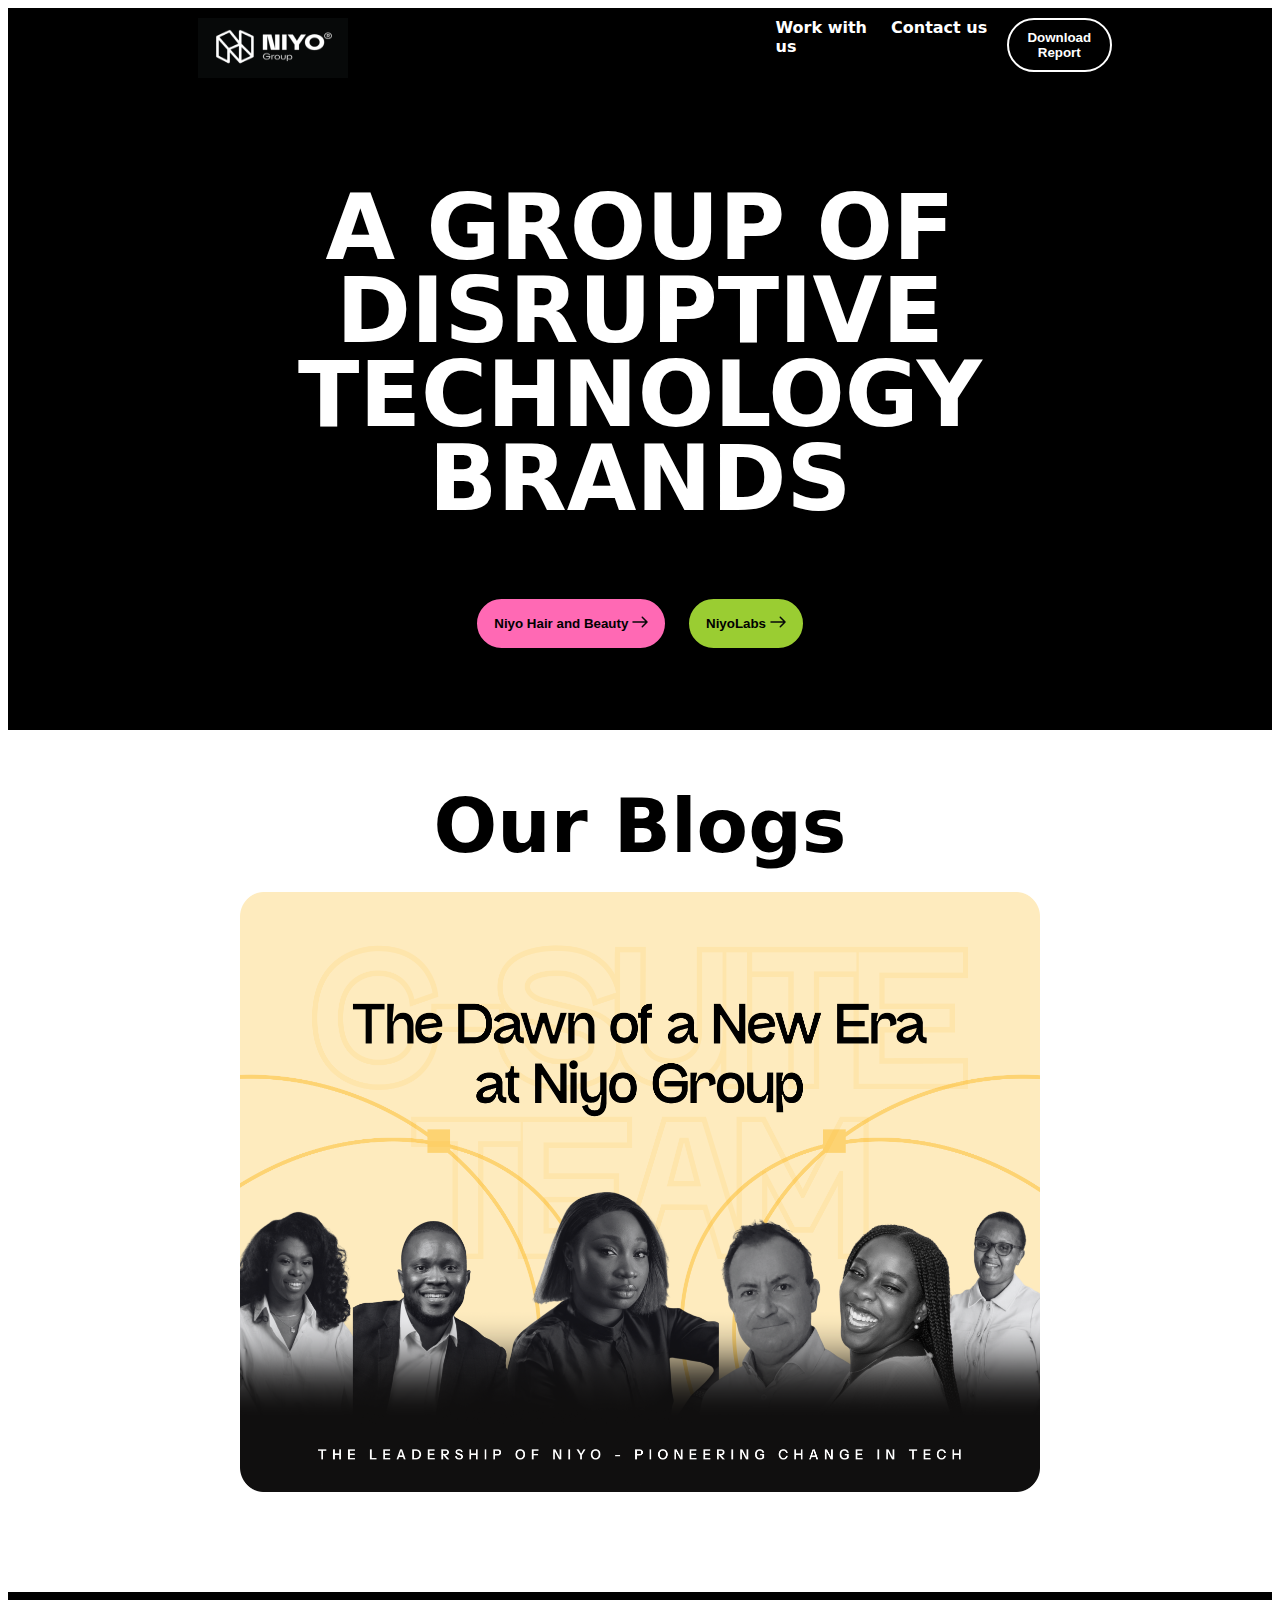
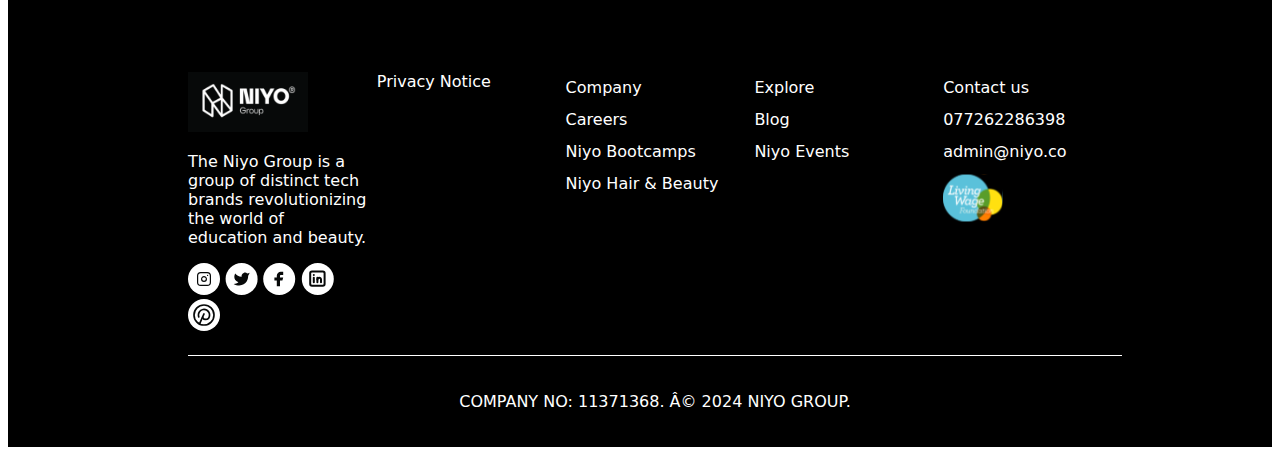
<file: index.html>
<!DOCTYPE html>
<html lang="en">
<head>
    <meta charset=UTF-8">
    <meta name="description" content="Niyo Group website">
    <meta name="keywords" content="Niyo bootcamp, Careers">
    <meta name="viewport" content="width=device-width, initial-scale=1.0">
    <meta name="author" content="Group C">
    <title>Niyo Group Page</title>
    <link rel="stylesheet" href="style.css">
    
    
</head>
<body>
    <header>
        <nav>
            <div class="grid-container1">
                    <div class="item-1">
                        <a href="#"><img src="Images/niyo logo.png" width="150" height="60"></a>
                    </div>
                    <div class="item-2"><a href="careers.html">Work with us</a></div>
                    <div class="item-3"><a href="#">Contact us</a></div>
                    <div class="item-4"><a href="#"><button class="dropdownbutton-0">Download Report</button></a></div>
            </div>
        </nav>
    </header>
    <main>
        <div class="index-1">
            <h2>A group of</h2> 
            <h2>disruptive</h2>
            <h2>technology</h2>
            <h2>brands</h2>
        </div>
        
        <div class="flex-container1">
            <div class = button1>
                <button type="submit" class="dropdownbutton-1" >Niyo Hair and Beauty <img src="Images/black-arrow..svg" ></button>
            </div>
            <div class="button1">
                <button type="submit" class="dropdownbutton-2" >NiyoLabs <img src="Images/black-arrow..svg"></button>
            </div>
        </div>
        
        <div class="index-2">
                <h2>Our Blogs</h2>
                <img src="Images/our blogs.png" alt="Our Blogs" height="600" width="800">                        
        </div>    

    </main>
    <footer>

        <div class="grid-container2">
            <div class="item-5">
                <img src="Images/niyo logo.png" alt="Niyo Logo" width="120" height="60">
                <p class-p1>The Niyo Group is a group of distinct tech brands revolutionizing the world of education and beauty.</p>
                <a href="#"><img src="Images/instagram..svg"></a>
                <a href="#"><img src="Images/twitter..svg"></a>
                <a href="#"><img src="Images/facebook..svg"></a>
                <a href="#"><img src="Images/LinkedIn.svg"></a>
                <a href="#"><img src="Images/Pinterest.svg"></a>
            </div>
            <div class="item-6">
                Privacy Notice
            </div>
            <div class="item-7">
                Company
                <a href="#">Careers</a>
                <a href="#">Niyo Bootcamps</a>
                <a href="#">Niyo Hair & Beauty</a>
            </div>
            <div class="item-8">
                Explore
                <a href="#">Blog</a>
                <a href="#">Niyo Events</a>
            </div>
            <div class="item-9">
                Contact us
                <a href="#">077262286398</a>
                <a href="#">admin@niyo.co</a>
                <img src="Images/badge..svg" height="60" width="60">
            </div>
        
        </div>
        
        <div class="flex-container5">
            <p>COMPANY NO: 11371368. © 2024 NIYO GROUP.</p>
         </div>
        
    </footer>
    
</body>


</html>
</file>
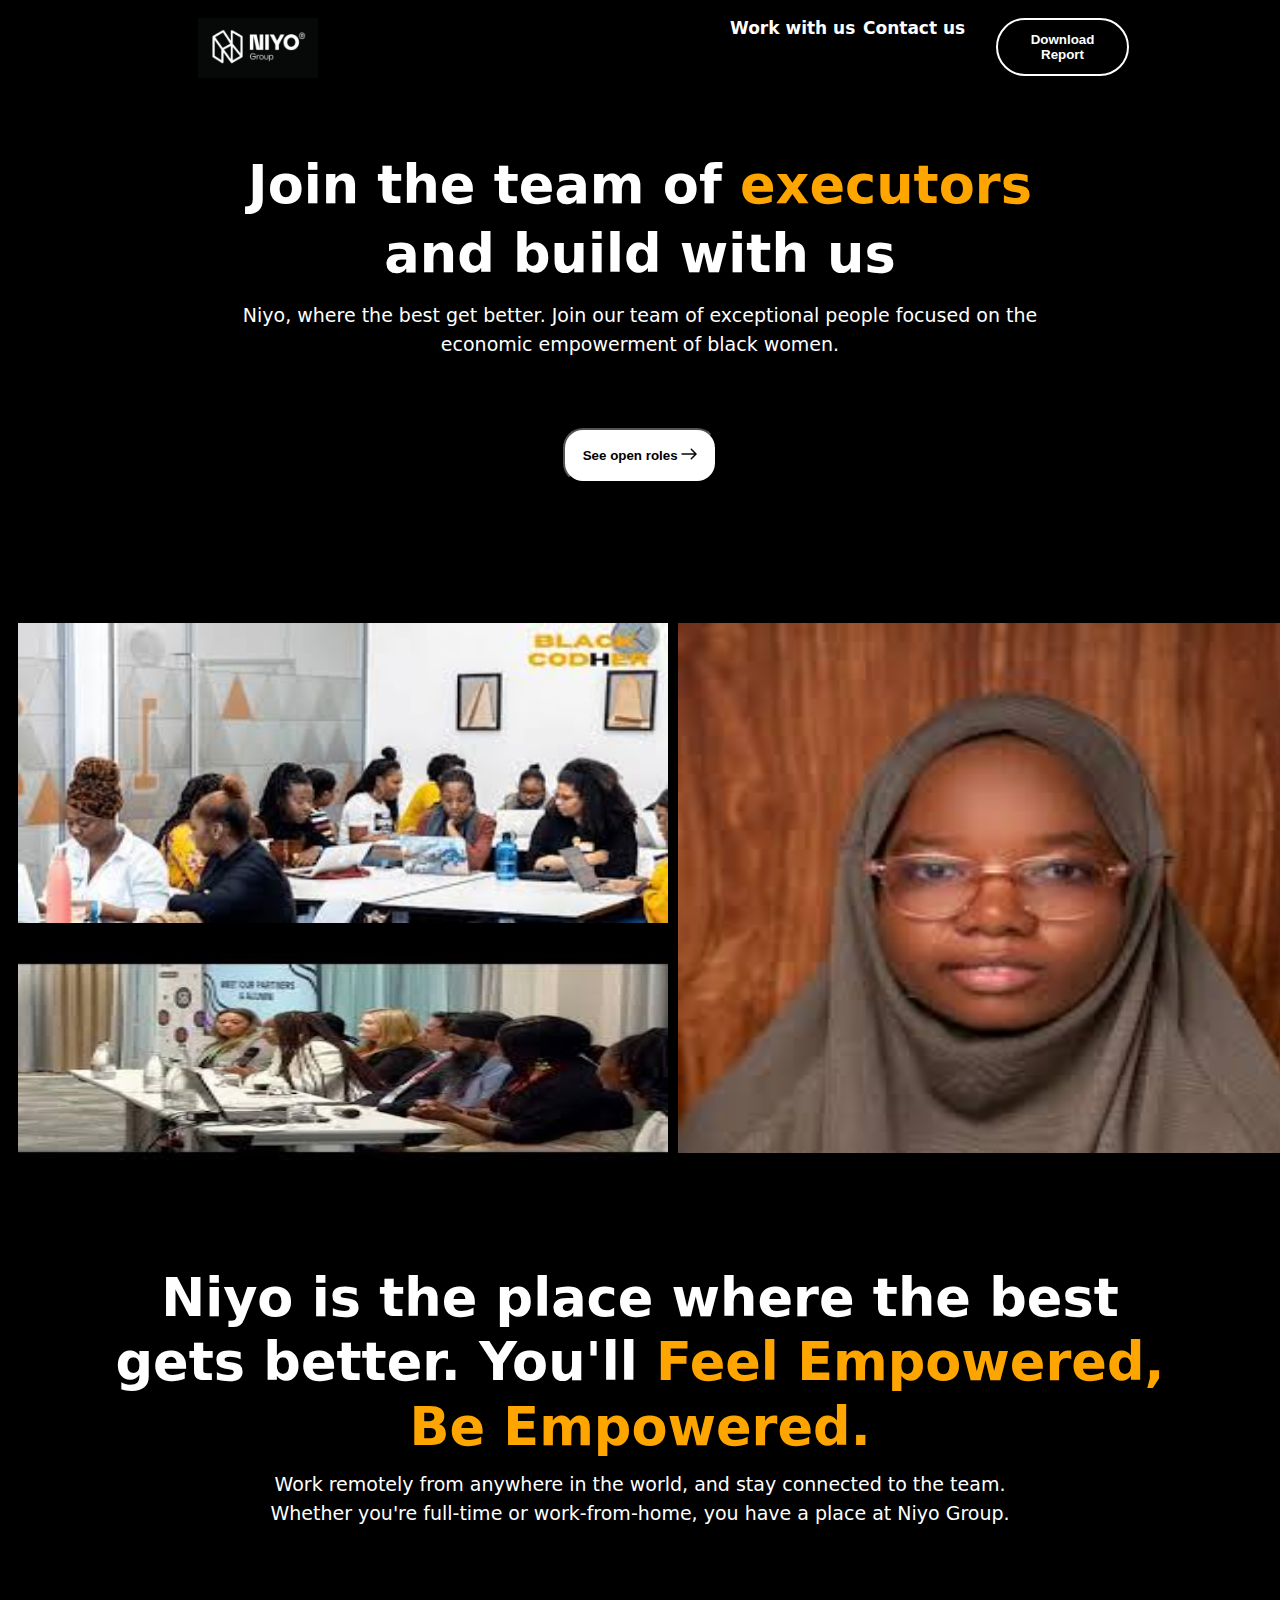
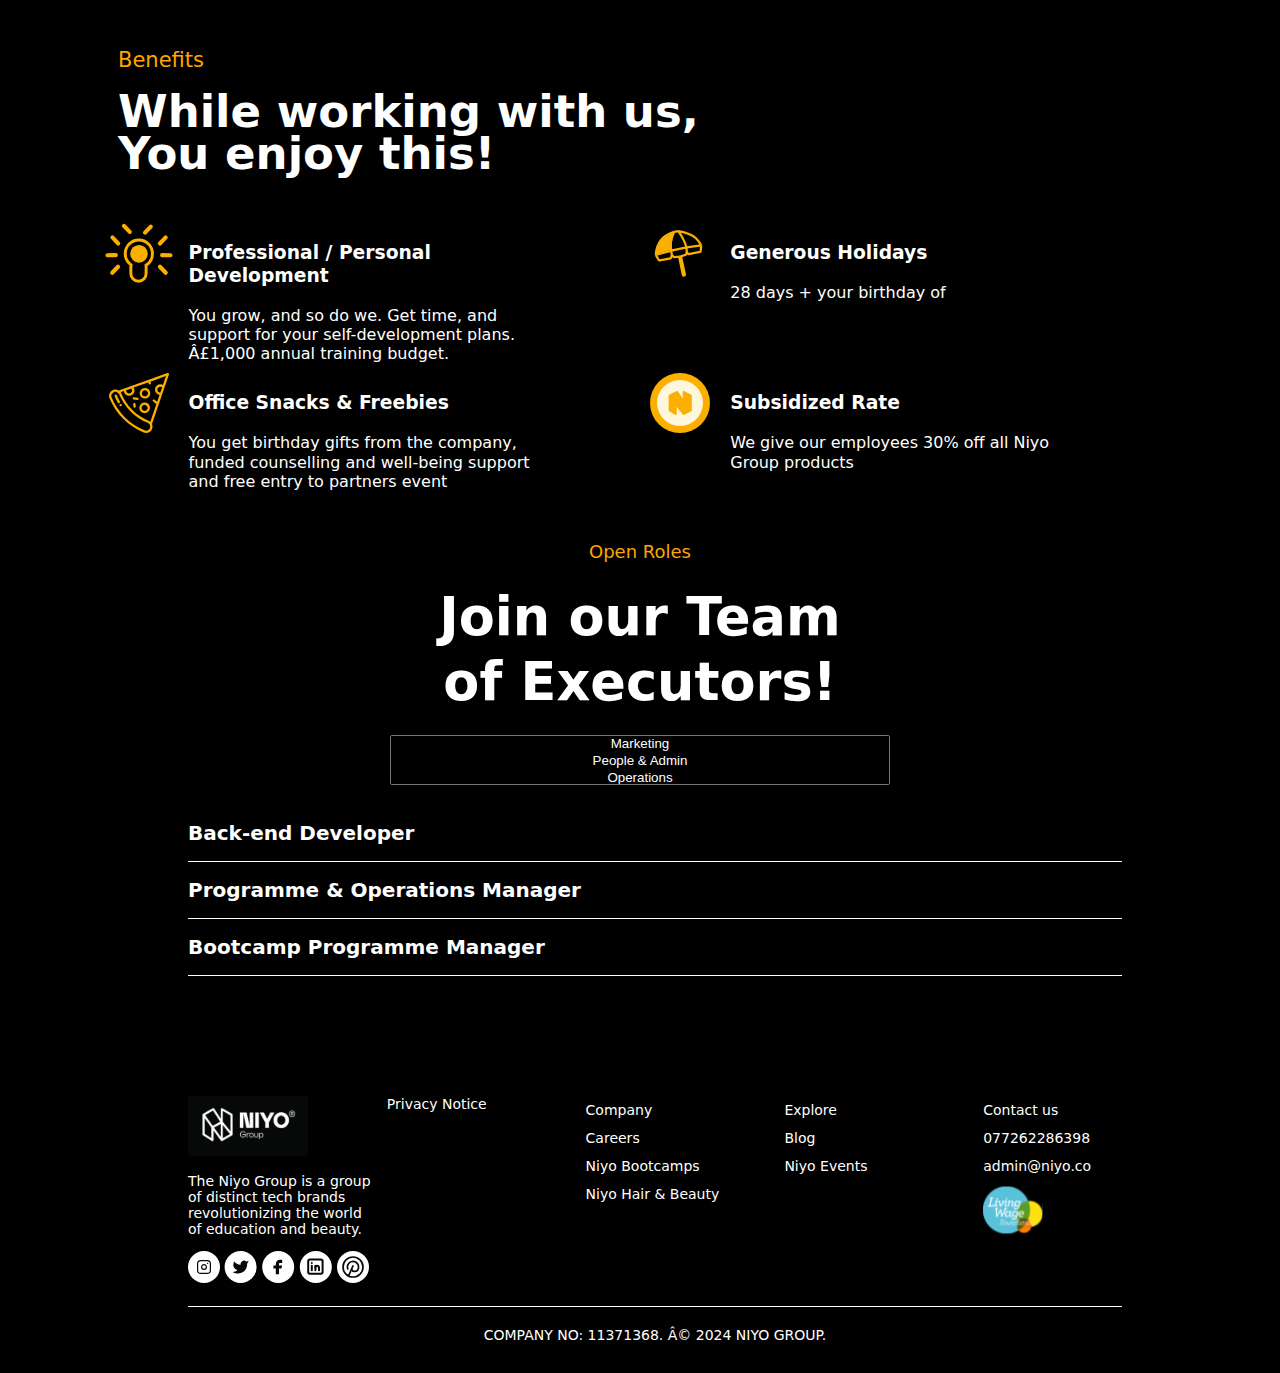
<file: careers.html>
<!DOCTYPE html>
<html lang="en">
<head>
    <meta charset=UTF-8">
    <meta name="description" content="Niyo Group website">
    <meta name="keywords" content="Niyo bootcamp, Careers">
    <meta name="viewport" content="width=device-width, initial-scale=1.0">
    <meta name="author" content="Group C">
    <title>Careers Page</title>
    <link rel="stylesheet" href="style.css">
    
    
</head>
<body class="careers-0">
    <header>
        <nav>
            <div class="grid-container4">
                    <div class="item-18"><a href="#"><img src="Images/niyo logo.png" width="120" height="60"></a></div>
                    <div class="item-19"><a href="careers.html">Work with us</a></div>
                    <div class="item-20"><a href="#">Contact us</a></div>
                    <div class="item-21"><a href="#"><button class="dropdownbutton-3">Download Report</button></a></div>
            </div>
        </nav>
    </header>
    <main>
        <div class="careers-1">
            <h2>Join the team of <span>executors</span></h2>
            <h2>and build with us</h2>
        </div>

        <div class="careers-2">
            <p>Niyo, where the best get better. Join our team of exceptional people focused on the </p>
            <p>economic empowerment of black women.</p>
        </div>
        
        <div class="careers-3">
            <div>
                <button type="submit" class="dropdownbutton-4">See open roles <img src="Images/black-arrow..svg"> </button>
            </div>            
        </div>
        
        <div class="grid-container3">
            <div class="item-10">
                <img src="Images/Careers image1.jpg" width="650" height="300">
            </div>
            <div class="item-11">
                <img src="Images/Careers image3.jpg"width="650" height="250" >
            </div>
            <div class="item-12">
                <img src="Images/Careers image2.jpg" width="650" height="530"  >
            </div>
            
        </div> 

        <div class="careers-4">
            <h2>Niyo is the place where the best</h2>
            <h2>gets better. You'll <span>Feel Empowered,</span></h2>    
            <h2><span>Be Empowered.</span></h2>
        </div>

        <div class="careers-5">
            <p>Work remotely from anywhere in the world, and stay connected to the team.</p>
            <p>Whether you're full-time or work-from-home, you have a place at Niyo Group.</p>
        </div>

        <div class = careers-6>
            <p>Benefits</p>
        </div>

        <div class = careers-7 >
            <h2>While working with us,</h2>
            <h2>You enjoy this!</h2>
        </div>

        <div class="grid-container6">
            <div class="item-22">
                <img src="Images/Light Bulb.svg" alt="lightbulb" width="100" height="60">
                
            </div>
            <div class="item-23">
                <h3>Professional / Personal Development</h3>
                <p>You grow, and so do we. Get time, and support for your self-development plans. £1,000 annual training budget.</p>
            </div>
            <div class="item-24">
                <img src="Images/Umbrella.svg" alt="lightbulb" width="100" height="60">
                
            </div>
            <div class="item-25">
                <h3>Generous Holidays</h3>
                <p>28 days + your birthday of</p>
            </div>
            <div class="item-26">
                <img src="Images/Pizza Slice.svg" alt="lightbulb" width="100" height="60">
                
            </div>
            <div class="item-27">
                <h3>Office Snacks & Freebies</h3>
                <p>You get birthday gifts from the company, funded counselling and well-being support and free entry to partners event</p>
            </div>
            
            <div class="item-28">
            <img src="Images/Niyo Coin.svg" alt="lightbulb" width="100" height="60">
    
            </div>
            <div class="item-29">
            <h3>Subsidized Rate</h3>
            <p>We give our employees 30% off all Niyo Group products</p>
            </div>
        </div>

        <div class = careers-8 >
            <p>Open Roles</p>
        </div>

        <div class = careers-9 >
            <h2>Join our Team</h2>
            <h2>of Executors!</h2>
            <select id="All Departments" class="form-element1" aria-placeholder="All Departments" multiple>
                <option value="Marketing">Marketing</option>
                <option value="People & Admin">People & Admin</option>
                <option value="Operations">Operations</option>
                <option value="Tech">Tech</option>
                <option value="Partnerships">Partnerships</option>
                <option value="Customer Happiness">Customer Happiness</option>
                <option value="Legal">Legal</option>
            </select>
        </div>

        <div class="dropdown-1">
            <a href="#">Back-end Developer</a>
            <a href="#">Programme & Operations Manager</a>
            <a href="#">Bootcamp Programme Manager</a>
        </div>
           
        




    </main>
    <footer>

        <div class="grid-container5">
            <div class="item-13">
                <img src="Images/niyo logo.png" alt="Niyo Logo" width="120" height="60">
                <p>The Niyo Group is a group of distinct tech brands revolutionizing the world of education and beauty.</p>
                <a href="#"><img src="Images/instagram..svg"></a>
                <a href="#"><img src="Images/twitter..svg"></a>
                <a href="#"><img src="Images/facebook..svg"></a>
                <a href="#"><img src="Images/LinkedIn.svg"></a>
                <a href="#"><img src="Images/Pinterest.svg"></a>
            </div>
            <div class="item-14">
                Privacy Notice
            </div>
            <div class="item-15">
                Company
                <a href="#">Careers</a></li>
                <a href="#">Niyo Bootcamps</a>
                <a href="#">Niyo Hair & Beauty</a>
            </div>
            <div class="item-16">
                Explore
                <a href="#">Blog</a>
                <a href="#">Niyo Events</a>
            </div>
            <div class="item-17">
                Contact us
                <a href="#">077262286398</a>
                <a href="#">admin@niyo.co</a>
                <img src="Images/badge..svg" height="60" width="60">

            </div>
        
        </div>
        
        <div class="flex-container6">
            <p>COMPANY NO: 11371368. © 2024 NIYO GROUP.</p>
         </div>
        
    </footer>
    
</body>


</html>
</file>
<file: style.css>
nav {
    background-color: black;
}


a {
    color: white;
    text-decoration: none;
}

body {

    background-color: white;
    font-family: system-ui, -apple-system, BlinkMacSystemFont, 'Segoe UI', Roboto, Oxygen, Ubuntu, Cantarell, 'Open Sans', 'Helvetica Neue', sans-serif;
}

.index-1 {
    
    padding: 20px;
    background-color: black;
    text-align: center;
    text-transform: uppercase;
    color: white;
    font-size: 60px;
    font-weight: bold; 
    line-height: 0.1;
}


.flex-container1 {
    display: flex;
    flex-direction: row;
    justify-content: center;
    background-color: black;
    gap: 20px;
    padding-top: 20px;
    padding-bottom: 80px;
}

.dropdownbutton-1 {
    padding: 20px;
    border: black 2px solid;
    box-sizing: border-box;
    border-radius: 30px;
}

.dropdownbutton-2 {
    padding: 20px;
    border: black 2px solid;
    box-sizing: border-box;
    border-radius: 30px;
}

.index-2 {
    text-align: center;
    font-size: 50px;
    font-weight: bold;
    line-height: 0.1;
    padding-top: 30px;
    padding-bottom: 100px;
}

body {
    font-family: system-ui, -apple-system, BlinkMacSystemFont, 'Segoe UI', Roboto, Oxygen, Ubuntu, Cantarell, 'Open Sans', 'Helvetica Neue', sans-serif;
}

footer {
    background-color: black;
    color: white;
    font-family: system-ui, -apple-system, BlinkMacSystemFont, 'Segoe UI', Roboto, Oxygen, Ubuntu, Cantarell, 'Open Sans', 'Helvetica Neue', sans-serif;

}

.flex-container5 {
    padding: 20px;
    margin-left: 180px;
    margin-right: 150px;
    text-align: center;
    border-top: solid 1px white;
}

.grid-container1 {
    display: grid;
    grid-template-columns:1fr 1fr 1fr 1fr 1fr 1fr 1fr 1fr;
    grid-template-rows: 100px;
    gap: 10px;
    padding: 10px;
    margin-left: 180px;
    margin-right: 150px;
}

.item-1 {
    grid-column: 1/span 5;
    text-align: left;
}
.item-2 {
    grid-column: 6;
    text-align: left;
    font-weight: bold;
    
}

.item-2 :hover {
    color: salmon;
}

.item-3 {
    grid-column: 7;
    text-align: left;
    font-weight: bold;
}

.item-3 :hover {
    color: salmon;
}

.item-4 {
    grid-column: 8;
    text-align: left;
    font-weight: bold;
}

.dropdownbutton-0 {
    background-color: black;
    color: white;
    font-weight: bold;
    padding: 10px;
    box-sizing: border-box ;
    border: solid 2px white;
    border-radius: 30px;
}

.dropdownbutton-0:hover {
    background-color: white;
    color: black;
}

.dropdownbutton-1 {
    background-color: hotpink;
    color: black;
    font-weight: bold;
    padding: 17px;
    box-sizing: border-box ;
    border: solid 2px black;
    border-radius: 30px;
}

.dropdownbutton-2 {
    background-color: yellowgreen;
    color: black;
    font-weight: bold;
    padding: 17px;
    box-sizing: border-box ;
    border: solid 2px black;
    border-radius: 30px;
}


.grid-container2 {
    display: grid;
    grid-template-columns: 1fr 1fr 1fr 1fr 1fr;
    grid-template-rows: 200 ;
    margin-left: 180px;
    margin-right: 150px;
    gap: 10px;
    padding-top: 80px;
    padding-bottom: 20px;
}

.item-5 {
    grid-column: 1;
    text-align: left;
}

.item-6 {
    grid-column: 2;
    text-align: left;
}

.item-7 {
    grid-column: 3;
    text-align: left;
    line-height: 2;
}
.item-7 a {
    display: block;
}

.item-8 {
    grid-column: 4;
    text-align: left;
    line-height: 2;
}
.item-8 a {
    display: block;
}
.item-9 {
    grid-column: 5;
    text-align: left;
    line-height: 2;
}

.item-9 a {
    display: block;
}

.careers-0 {
    background-color: black;
    font-family: system-ui, -apple-system, BlinkMacSystemFont, 'Segoe UI', Roboto, Oxygen, Ubuntu, Cantarell, 'Open Sans', 'Helvetica Neue', sans-serif;
    color: white;
}

.careers-1 {
    text-align: center;
    font-weight: bold;
    color: white;
    font-size: 35px;
    line-height: 0.4;
}

.careers-2 {
    text-align: center;
    color: white;
    font-size: 19px;
    line-height: 0.5;
}
.careers-3 {
    text-align: center;
    color: white;
    padding-bottom: 130px;
    padding-top: 60px;
    
}
.dropdownbutton-4 {
    background-color: white;
    color: black;
    font-weight: bold;
    padding: 18px;
    box-sizing: border-box;
    border-radius: 20px;
}

.dropdownbutton-4:hover {
    background-color: orange;
    color: white;
}
.grid-container3 {
    display: grid;
    grid-template-columns: 1fr 1fr;
    grid-template-rows: 300px 300px;
    padding: 10px;
    gap: 10px;
}

.item-10 {
    grid-column: 1;

}

.item-11 {
    grid-column: 1;
    grid-row: 2;
}

.item-12 {
    grid-column: 2;
    grid-row: 1/2;

}

.careers-1 {
    text-align: center;
    line-height: 0.5;
}

span {
    color: orange;
}

.careers-4 {
    text-align: center;
    font-weight: bold;
    font-size: 35px;
    line-height: 0.4;
}

.careers-5 {
    text-align: center;
    line-height: 0.5;
    font-size: 19px;
    padding-bottom: 90px;
}

.careers-6 {
    color: orange;
    font-size: 21px;
    margin-left: 110px;

}

.careers-7 {
    color: white;
    font-size: 30px;
    font-weight: bold;
    line-height: 0.1;
    margin-left: 110px;

}

.careers-8 {
    color: orange;
    text-align: center;
    font-size: 18px;
}

.careers-9 {
    text-align: center;
    font-size: 35px;
    font-weight: bold;
    line-height: 0.4;
    padding-bottom: 20px;
}

.form-element1 {
    text-align: center;
    background-color: black;
    color: white;
    height: 50px;
    width: 500px;
}



.grid-container4 {
    display: grid;
    grid-template-columns:1fr 1fr 1fr 1fr 1fr 1fr 1fr 1fr;
    grid-template-rows: 100px;
    padding: 10px;
    margin-left: 180px;
}

.item-18 {
    grid-column: 1/span 4;
    text-align: left;
    
}
.item-19 {
    grid-column: 5;
    text-align: left;
    font-weight: bold;
    font-size: 17px;
    
}
.item-19 :hover {
    color: salmon;
}

.item-20 {
    grid-column: 6;
    text-align: left;
    font-weight: bold;
    font-size: 17px;
}

.item-20 :hover {
    color: salmon;
}


.item-21 {
    grid-column: 7;
    text-align: left;
    font-weight: bold;
    font-size: 17px;
}

.dropdownbutton-3 {
    background-color: black;
    color: white;
    font-weight: bold;
    padding: 12px;
    box-sizing: border-box ;
    border: solid 2px white;
    border-radius: 30px;
}

.dropdownbutton-3:hover {
    background-color: white;
    color: black;
}

.grid-container5 {
    display: grid;
    grid-template-columns: 1fr 1fr 1fr 1fr 1fr;
    grid-template-rows: 200px;
    padding-top: 120px;
    padding-bottom: 10px;
    gap: 10px;
    margin-left: 180px;
    margin-right: 100px;
    font-size: 14px;
}
.item-13 {
    grid-column: 1;
    text-align: left;
}
.item-14 {
    grid-column: 2;
    text-align: left;
}
.item-15 {
    grid-column: 3;
    text-align: left;
    line-height: 2;
    
}

.item-15 a {
    display: block;

}
.item-16 {
    grid-column: 4;
    text-align: left;
    line-height: 2;
}

.item-16 a {
    display: block;

}
.item-17 {
    grid-column: 5;
    text-align: left;
    line-height: 2;
}
.item-17 a {
    display: block;

}

.flex-container6 {
    margin-left: 180px;
    margin-right: 150px;
    padding-top: 6px;
    padding-bottom: 8px;
    font-size: 14px;
    text-align: center;
    border-top: solid 1px white;
}


.grid-container6 {
    display: grid;
    grid-template-columns:1fr 1fr 1fr 1fr 1fr 1fr 1fr;
    grid-template-rows: 150px  150px;   
    padding-top: 30px;
}

.item-22 {
    grid-column: 1;
    grid-row: 1;
    text-align: right;
    line-height: 1.2;
}

.item-23 {
    grid-column: 2/span 2;
    grid-row: 1;
    text-align: left;
    line-height: 1.2;
}

.item-24 {
    grid-column: 4;
    grid-row: 1;
    text-align: right;
    line-height: 1.2;
}

.item-25 {
    grid-column: 5/span 2;
    grid-row: 1;
    text-align: left;
    line-height: 1.2;
}

.item-26 {
    grid-column: 1;
    grid-row: 2;
    text-align: right;
    line-height: 1.2;
}
.item-27 {
    grid-column: 2/span 2;
    grid-row: 2;
    text-align: left;
    line-height: 1.2;
}
.item-28 {
    grid-column: 4;
    grid-row: 2;
    text-align: right;
    line-height: 1.2;
}

.item-29 {
    grid-column: 5/span 2;
    grid-row: 2;
    text-align: left;
    line-height: 1.2;
}


.dropdown-1 a {
    display: block;
    margin-left: 180px;
    margin-right: 150px;
    padding-top: 18px;
    padding-bottom: 18px;
    font-size: 20px;
    font-weight: bold;
    line-height: 1;
    border-bottom:  solid 1px white;
    
}
</file>
